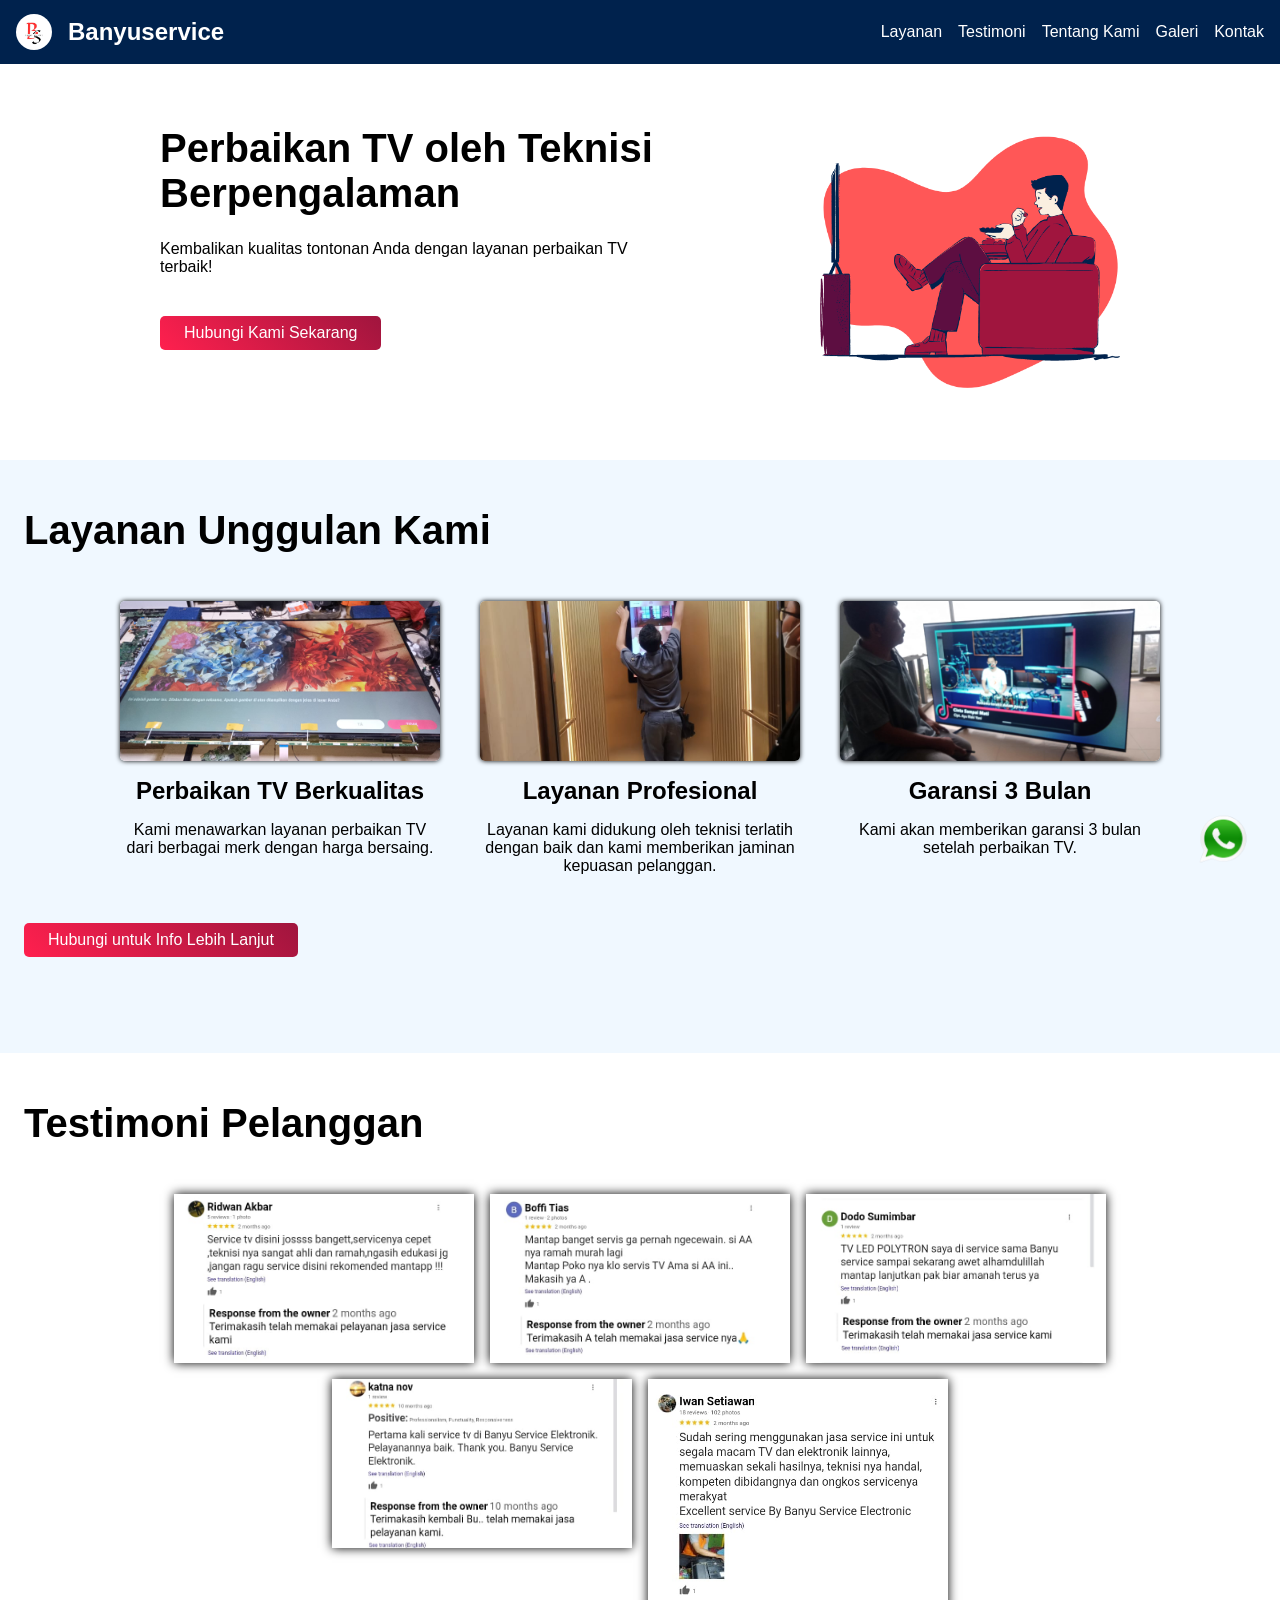
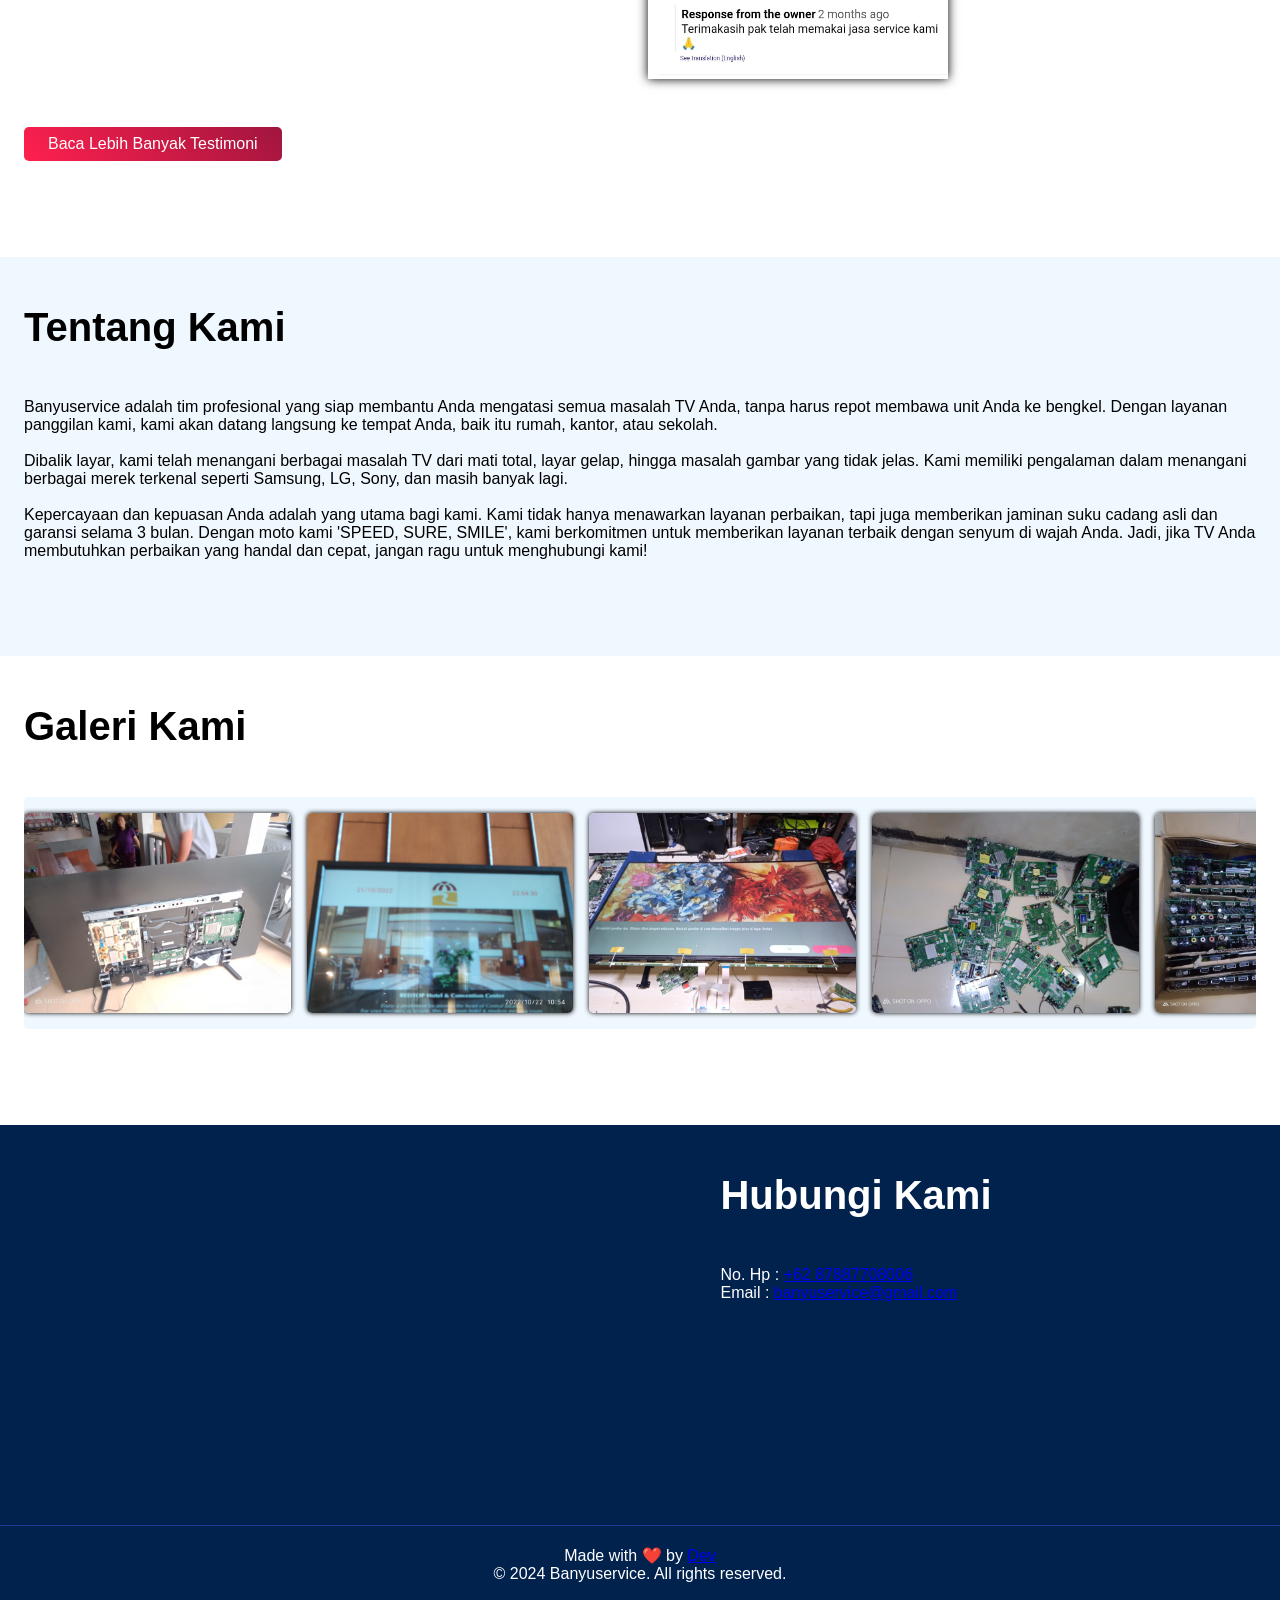
<file: index.html>
<!DOCTYPE html>
<html lang="en">
  <head>
    <meta charset="UTF-8" />
    <meta name="viewport" content="width=device-width, initial-scale=1.0" />
    <title>Service TV Profesional - Layanan Perbaikan TV Terbaik</title>
    <meta
      name="description"
      content="Service TV profesional dengan teknisi terpercaya. Kembalikan kualitas tontonan Anda dengan layanan perbaikan TV terbaik."
    />
    <meta
      name="keywords"
      content="service tv, perbaikan tv, teknisi tv, layanan perbaikan tv"
    />
    <link rel="stylesheet" href="style.css" />
  </head>
  <body>
    <!-- Header -->
    <header>
      <div class="container">
        <div>
          <img src="./assets/mylogo.jpeg" alt="Logo" />
          <h1>Banyuservice</h1>
        </div>
        <nav>
          <ul>
            <li><a href="#services">Layanan</a></li>
            <li><a href="#testimonials">Testimoni</a></li>
            <li><a href="#about">Tentang Kami</a></li>
            <li><a href="#gallery">Galeri</a></li>
            <li><a href="#contact">Kontak</a></li>
          </ul>
          <button class="nav-btn">=</button>
        </nav>
      </div>
    </header>

    <!-- Banner Utama -->
    <section class="banner">
      <div class="container">
        <div class="banner-text">
          <h2>Perbaikan TV oleh Teknisi Berpengalaman</h2>
          <p>
            Kembalikan kualitas tontonan Anda dengan layanan perbaikan TV
            terbaik!
          </p>
          <a href="#contact" class="cta-btn">Hubungi Kami Sekarang</a>
        </div>
        <img src="./assets/bannerimg.png" alt="banner" />
      </div>
    </section>

    <!-- Layanan Unggulan -->
    <section id="services" class="services">
      <div class="container">
        <h2>Layanan Unggulan Kami</h2>
        <div class="services-container">
          <div class="service">
            <div class="service-img"></div>
            <h3>Perbaikan TV Berkualitas</h3>
            <p>
              Kami menawarkan layanan perbaikan TV dari berbagai merk dengan
              harga bersaing.
            </p>
          </div>
          <div class="service">
            <div class="service-img"></div>

            <h3>Layanan Profesional</h3>
            <p>
              Layanan kami didukung oleh teknisi terlatih dengan baik dan kami
              memberikan jaminan kepuasan pelanggan.
            </p>
          </div>
          <div class="service">
            <div class="service-img"></div>

            <h3>Garansi 3 Bulan</h3>
            <p>Kami akan memberikan garansi 3 bulan setelah perbaikan TV.</p>
          </div>
        </div>
        <a href="#contact" class="btn">Hubungi untuk Info Lebih Lanjut</a>
      </div>
    </section>

    <!-- Testimoni Pelanggan -->
    <section class="testimonials">
      <div class="container">
        <h2>Testimoni Pelanggan</h2>
        <div class="testimonial">
          <img src="./assets/rev2.jpeg" alt="" />
          <img src="./assets/rev3.jpeg" alt="" />
          <img src="./assets/rev4.jpeg" alt="" />
          <img src="./assets/rev5.jpeg" alt="" />
          <img src="./assets/rev1.jpeg" alt="" />
        </div>
        <a href="https://g.co/kgs/Zhc6GTC" class="btn"
          >Baca Lebih Banyak Testimoni</a
        >
      </div>
    </section>

    <!-- Tentang Kami -->
    <section id="about" class="about">
      <div class="container">
        <h2>Tentang Kami</h2>
        <p>
          Banyuservice adalah tim profesional yang siap membantu Anda mengatasi
          semua masalah TV Anda, tanpa harus repot membawa unit Anda ke bengkel.
          Dengan layanan panggilan kami, kami akan datang langsung ke tempat
          Anda, baik itu rumah, kantor, atau sekolah. <br /><br />
          Dibalik layar, kami telah menangani berbagai masalah TV dari mati
          total, layar gelap, hingga masalah gambar yang tidak jelas. Kami
          memiliki pengalaman dalam menangani berbagai merek terkenal seperti
          Samsung, LG, Sony, dan masih banyak lagi. <br /><br />
          Kepercayaan dan kepuasan Anda adalah yang utama bagi kami. Kami tidak
          hanya menawarkan layanan perbaikan, tapi juga memberikan jaminan suku
          cadang asli dan garansi selama 3 bulan. Dengan moto kami 'SPEED, SURE,
          SMILE', kami berkomitmen untuk memberikan layanan terbaik dengan
          senyum di wajah Anda. Jadi, jika TV Anda membutuhkan perbaikan yang
          handal dan cepat, jangan ragu untuk menghubungi kami!
        </p>
      </div>
    </section>

    <!-- Galeri -->
    <section id="gallery" class="gallery">
      <div class="container">
        <h2>Galeri Kami</h2>
        <div class="gallery-container">
          <img src="./assets/1.jpeg" alt="" />
          <img src="./assets/2.jpeg" alt="" />
          <img src="./assets/3.jpeg" alt="" />
          <img src="./assets/4.jpeg" alt="" />
          <img src="./assets/5.jpeg" alt="" />
          <img src="./assets/6.jpeg" alt="" />
          <img src="./assets/7.jpeg" alt="" />
          <img src="./assets/8.jpeg" alt="" />
          <img src="./assets/9.jpeg" alt="" />
          <img src="./assets/10.jpeg" alt="" />
          <img src="./assets/11.jpeg" alt="" />
          <img src="./assets/12.jpeg" alt="" />
          <img src="./assets/13.jpeg" alt="" />
          <img src="./assets/14.jpeg" alt="" />
          <img src="./assets/15.jpeg" alt="" />
          <img src="./assets/16.jpeg" alt="" />
          <img src="./assets/person1.jpeg" alt="" />
          <img src="./assets/person2.jpeg" alt="" />
          <img src="./assets/person3.jpeg" alt="" />
        </div>
      </div>
    </section>

    <!-- Formulir Kontak -->
    <section id="contact" class="contact">
      <div class="container">
        <iframe
          src="https://www.google.com/maps/embed?pb=!1m18!1m12!1m3!1d247.91417741755888!2d106.80929280983511!3d-6.180675034517168!2m3!1f0!2f0!3f0!3m2!1i1024!2i768!4f13.1!3m3!1m2!1s0x2e69f7cd4213d9cb%3A0xb40d2b38ec5829e4!2sSAY%20BREAD%20INDOMARET%20SEMANGKA%20PALMER!5e0!3m2!1sen!2sid!4v1713147182653!5m2!1sen!2sid"
          width="400"
          height="300"
          style="border: 0"
          allowfullscreen=""
          loading="lazy"
          referrerpolicy="no-referrer-when-downgrade"
        ></iframe>
        <div class="contact-info">
          <h2>Hubungi Kami</h2>
          <p>No. Hp : <a href="https://wa.link/gdscpj">+62 87887708006</a></p>

          <p>
            Email :
            <a href="mailto:banyuservice.com">banyuservice@gmail.com</a>
          </p>
        </div>
      </div>
    </section>

    <!-- Footer -->
    <footer>
      <div class="container">
        <p>
          Made with ❤️ by <a href="https://www.instagram.com/nyu_arfx/">Dev</a>
        </p>
        <p>&copy; 2024 Banyuservice. All rights reserved.</p>
      </div>
    </footer>
    <a href="https://wa.link/gdscpj" class="wa-btn"
      ><img src="./assets/walogo.png" alt=""
    /></a>
    <script src="./script.js"></script>
  </body>
</html>
</file>
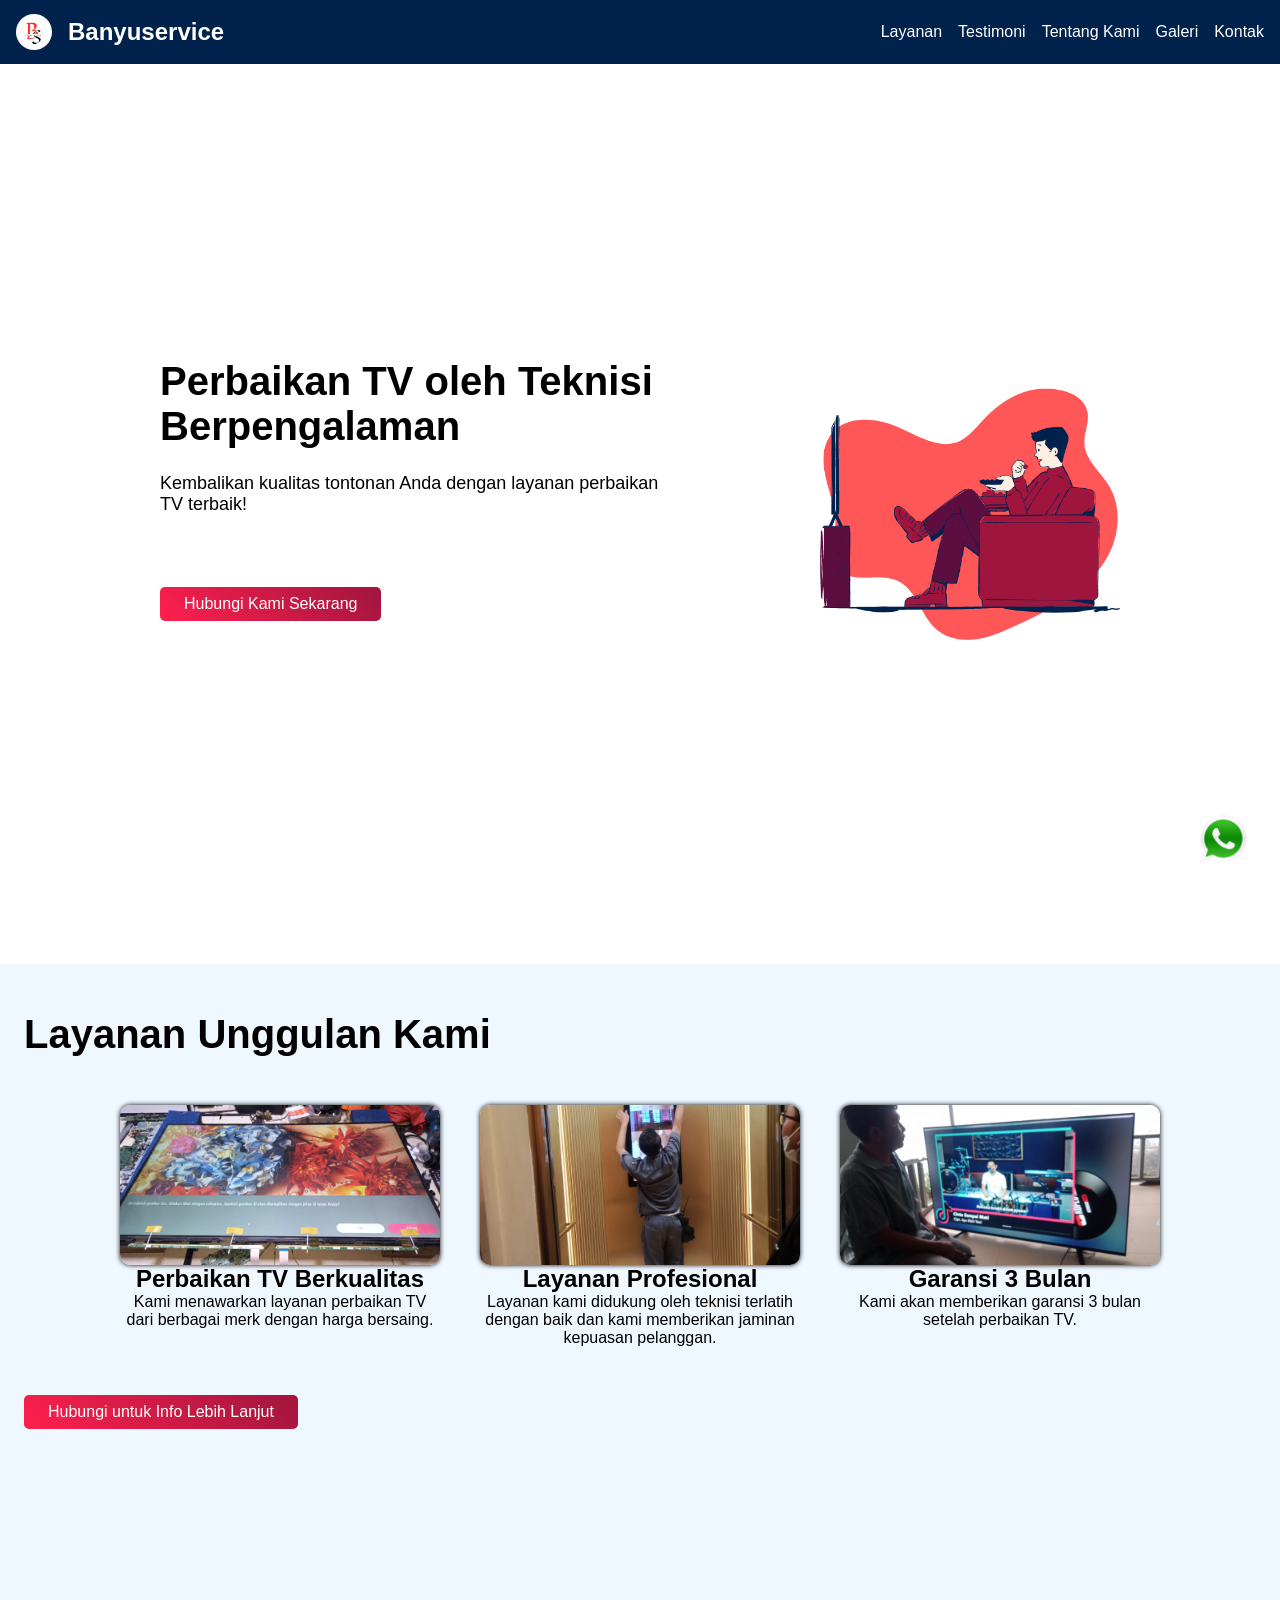
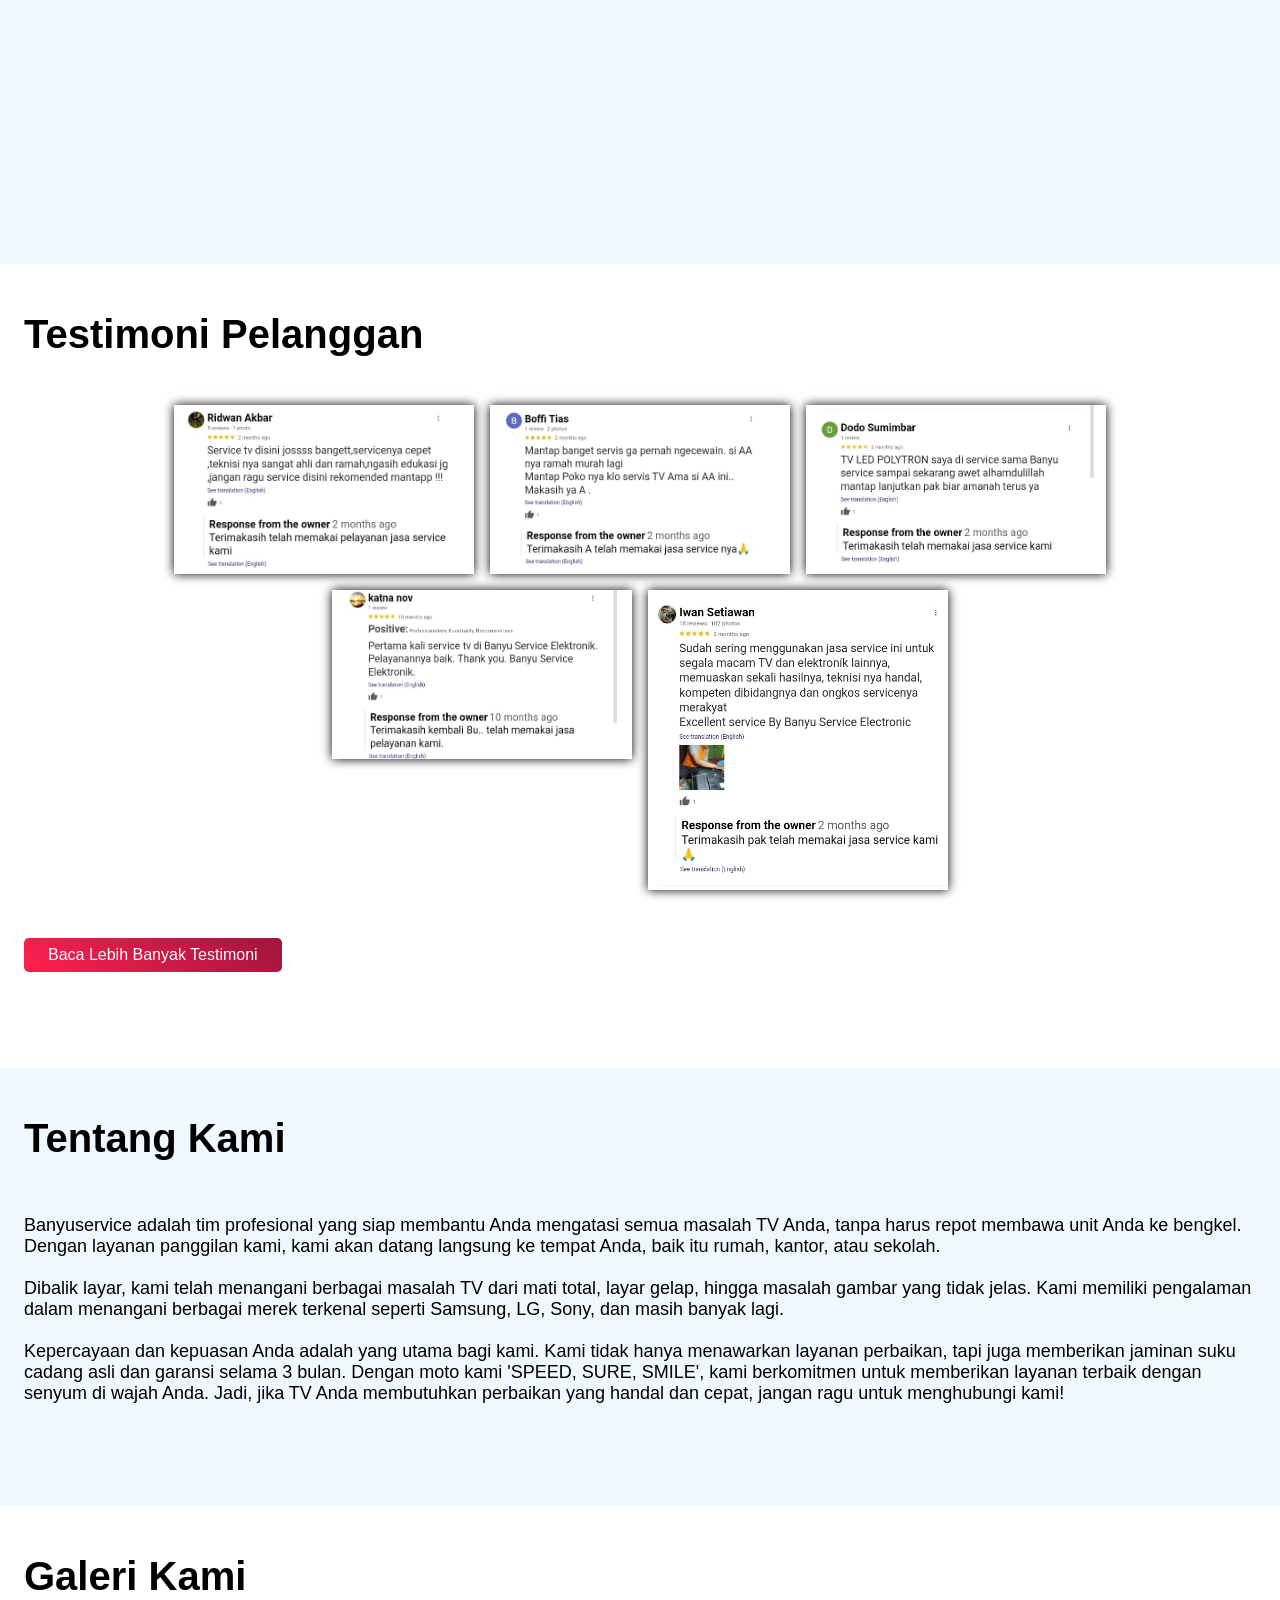
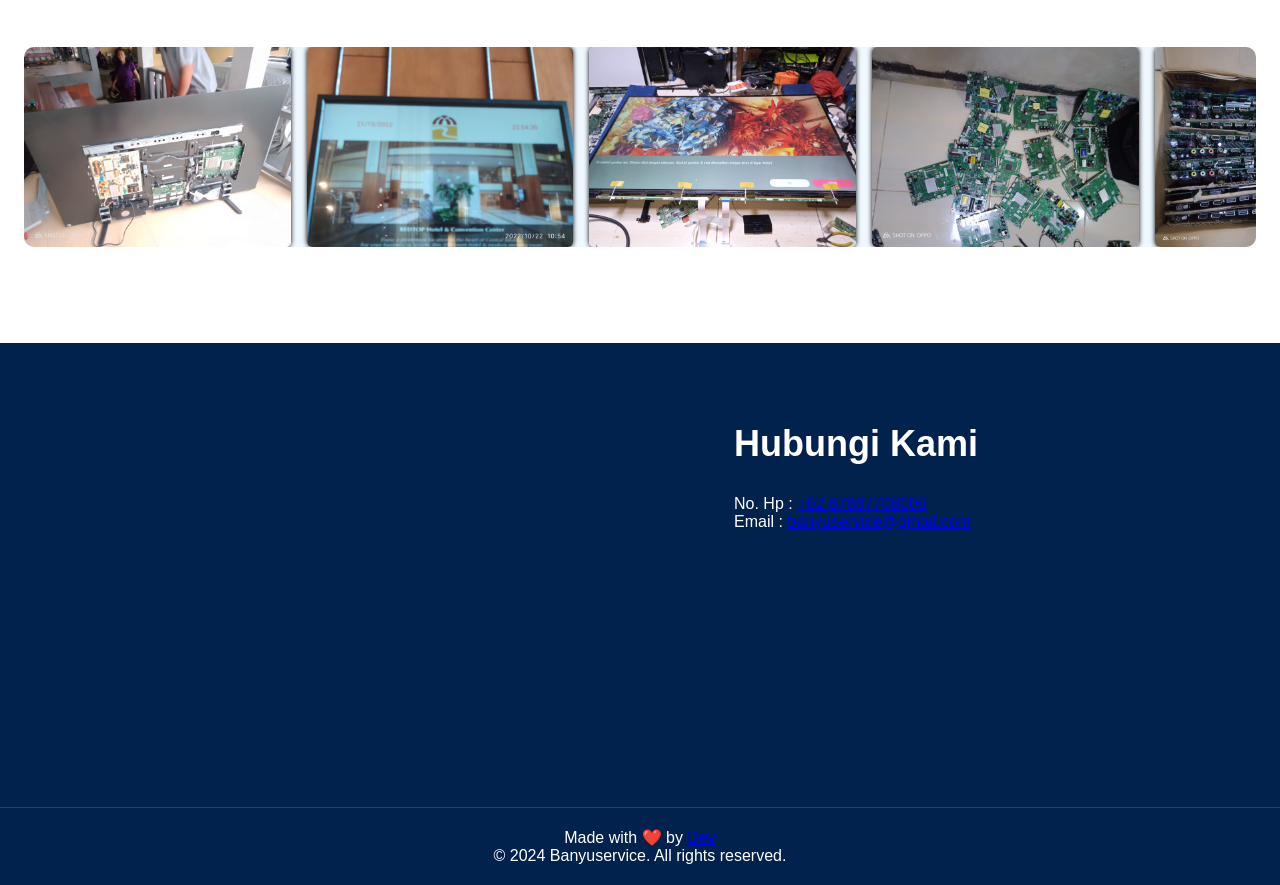
<file: src/index.html>
<!DOCTYPE html>
<html lang="en">
  <head>
    <meta charset="UTF-8" />
    <meta name="viewport" content="width=device-width, initial-scale=1.0" />
    <title>Servis TV Profesional - Layanan Perbaikan TV Terbaik</title>
    <meta
      name="description"
      content="Servis TV profesional dengan teknisi terpercaya. Kembalikan kualitas tontonan Anda dengan layanan perbaikan TV terbaik."
    />
    <meta
      name="keywords"
      content="servis tv, perbaikan tv, teknisi tv, layanan perbaikan tv"
    />
    <link rel="stylesheet" href="style.css" />
  </head>
  <body>
    <!-- Header -->
    <header>
      <div class="container">
        <div>
          <img src="./assets/mylogo.jpeg" alt="Logo" />
          <h1>Banyuservice</h1>
        </div>
        <nav>
          <ul>
            <li><a href="#services">Layanan</a></li>
            <li><a href="#testimonials">Testimoni</a></li>
            <li><a href="#about">Tentang Kami</a></li>
            <li><a href="#gallery">Galeri</a></li>
            <li><a href="#contact">Kontak</a></li>
          </ul>
          <button class="nav-btn">=</button>
        </nav>
      </div>
    </header>

    <!-- Banner Utama -->
    <section class="banner">
      <div class="container">
        <div class="banner-text">
          <h2>Perbaikan TV oleh Teknisi Berpengalaman</h2>
          <p>
            Kembalikan kualitas tontonan Anda dengan layanan perbaikan TV
            terbaik!
          </p>
          <a href="#contact" class="cta-btn">Hubungi Kami Sekarang</a>
        </div>
        <img src="./assets/bannerimg.png" alt="banner" />
      </div>
    </section>

    <!-- Layanan Unggulan -->
    <section id="services" class="services">
      <div class="container">
        <h2>Layanan Unggulan Kami</h2>
        <div class="services-container">
          <div class="service">
            <div class="service-img"></div>
            <h3>Perbaikan TV Berkualitas</h3>
            <p>
              Kami menawarkan layanan perbaikan TV dari berbagai merk dengan
              harga bersaing.
            </p>
          </div>
          <div class="service">
            <div class="service-img"></div>

            <h3>Layanan Profesional</h3>
            <p>
              Layanan kami didukung oleh teknisi terlatih dengan baik dan kami
              memberikan jaminan kepuasan pelanggan.
            </p>
          </div>
          <div class="service">
            <div class="service-img"></div>

            <h3>Garansi 3 Bulan</h3>
            <p>Kami akan memberikan garansi 3 bulan setelah perbaikan TV.</p>
          </div>
        </div>
        <a href="#contact" class="btn"
          >Hubungi untuk Info Lebih Lanjut</a
        >
      </div>
    </section>

    <!-- Testimoni Pelanggan -->
    <section class="testimonials">
      <div class="container">
        <h2>Testimoni Pelanggan</h2>
        <div class="testimonial">
          <img src="./assets/rev2.jpeg" alt="">
          <img src="./assets/rev3.jpeg" alt="">
          <img src="./assets/rev4.jpeg" alt="">
          <img src="./assets/rev5.jpeg" alt="">
          <img src="./assets/rev1.jpeg" alt="">
        </div>
        <a href="https://g.co/kgs/Zhc6GTC" class="btn">Baca Lebih Banyak Testimoni</a>
      </div>
    </section>

    <!-- Tentang Kami -->
    <section id="about" class="about">
      <div class="container">
        <h2>Tentang Kami</h2>
        <p>
          Banyuservice adalah tim profesional yang siap membantu Anda mengatasi
          semua masalah TV Anda, tanpa harus repot membawa unit Anda ke bengkel.
          Dengan layanan panggilan kami, kami akan datang langsung ke tempat
          Anda, baik itu rumah, kantor, atau sekolah. <br /><br />
          Dibalik layar, kami telah menangani berbagai masalah TV dari mati
          total, layar gelap, hingga masalah gambar yang tidak jelas. Kami
          memiliki pengalaman dalam menangani berbagai merek terkenal seperti
          Samsung, LG, Sony, dan masih banyak lagi. <br /><br />
          Kepercayaan dan kepuasan Anda adalah yang utama bagi kami. Kami tidak
          hanya menawarkan layanan perbaikan, tapi juga memberikan jaminan suku
          cadang asli dan garansi selama 3 bulan. Dengan moto kami 'SPEED, SURE,
          SMILE', kami berkomitmen untuk memberikan layanan terbaik dengan
          senyum di wajah Anda. Jadi, jika TV Anda membutuhkan perbaikan yang
          handal dan cepat, jangan ragu untuk menghubungi kami!
        </p>
      </div>
    </section>

    <!-- Galeri -->
    <section id="gallery" class="gallery">
      <div class="container">
        <h2>Galeri Kami</h2>
        <div class="gallery-container">
          <img src="./assets/1.jpeg" alt="" />
          <img src="./assets/2.jpeg" alt="" />
          <img src="./assets/3.jpeg" alt="" />
          <img src="./assets/4.jpeg" alt="" />
          <img src="./assets/5.jpeg" alt="" />
          <img src="./assets/6.jpeg" alt="" />
          <img src="./assets/7.jpeg" alt="" />
          <img src="./assets/8.jpeg" alt="" />
          <img src="./assets/9.jpeg" alt="" />
          <img src="./assets/10.jpeg" alt="" />
          <img src="./assets/11.jpeg" alt="" />
          <img src="./assets/12.jpeg" alt="" />
          <img src="./assets/13.jpeg" alt="" />
          <img src="./assets/14.jpeg" alt="" />
          <img src="./assets/15.jpeg" alt="" />
          <img src="./assets/16.jpeg" alt="" />
          <img src="./assets/person1.jpeg" alt="" />
          <img src="./assets/person2.jpeg" alt="" />
          <img src="./assets/person3.jpeg" alt="" />

        </div>
      </div>
    </section>

    <!-- Formulir Kontak -->
    <section id="contact" class="contact">
      <div class="container">
        <iframe
          src="https://www.google.com/maps/embed?pb=!1m18!1m12!1m3!1d247.91417741755888!2d106.80929280983511!3d-6.180675034517168!2m3!1f0!2f0!3f0!3m2!1i1024!2i768!4f13.1!3m3!1m2!1s0x2e69f7cd4213d9cb%3A0xb40d2b38ec5829e4!2sSAY%20BREAD%20INDOMARET%20SEMANGKA%20PALMER!5e0!3m2!1sen!2sid!4v1713147182653!5m2!1sen!2sid"
          width="400"
          height="300"
          style="border: 0"
          allowfullscreen=""
          loading="lazy"
          referrerpolicy="no-referrer-when-downgrade"
        ></iframe>
        <div class="contact-info">
          <h2>Hubungi Kami</h2>
          <p>No. Hp : <a href="https://wa.link/gdscpj">+62 87887708006</a></p>

          <p>
            Email :
            <a href="mailto:banyuservice.com">banyuservice@gmail.com</a>
          </p>
        </div>
      </div>
    </section>

    <!-- Footer -->
    <footer>
      <div class="container">
        <p>Made with ❤️ by <a href="https://www.instagram.com/nyu_arfx/">Dev</a></p>
        <p>&copy; 2024 Banyuservice. All rights reserved.</p>
      </div>
    </footer>
    <a href="https://wa.link/gdscpj" class="wa-btn"><img src="./assets/walogo.png" alt="" /></>
    <script src="./script.js"></script>
  </body>
</html>
</file>
<file: style.css>
:root {
  --main: linear-gradient(45deg, var(--primary), var(--secondary));
  --primary: #ff204e;
  --secondary: #a0153e;
  --tertiary: #5d0e41;
  --quartenary: #00224d;
}

/* Reset CSS */
* {
  margin: 0;
  padding: 0;
  box-sizing: border-box;
}

body::-webkit-scrollbar {
  display: none;
}

/* Body Styles */
body {
  font-family: "Poppins", sans-serif;
}

/* Container Styles */
.banner .container,
.services .container,
.testimonials .container,
.about .container,
.gallery .container {
  min-height: fit-content;
  margin: 0 auto;
  padding: 3em 1.5em;
}

/* Header Styles */
header {
  background-color: var(--quartenary);
  color: #fff;
  width: 100%;
  position: fixed;
  top: 0;
}
header .container {
  display: flex;
  height: 4em;
  padding: 0 1em;
  align-items: center;
  justify-content: space-between;
}
header .container div {
  display: flex;
  align-items: center;
  gap: 1em;
}
header img {
  width: 36px;
  height: 36px;
  border-radius: 50%;
}
header h1 {
  font-size: 24px;
}

nav ul {
  list-style-type: none;
  display: flex;
  gap: 1em;
}

nav ul li a {
  color: #fff;
  text-decoration: none;
}
nav ul li a:hover {
  color: var(--primary);
}
.nav-btn {
  display: none;
  min-width: 45px;
  font-size: 36px;
  color: white;
  background: none;
  border: none;
  cursor: pointer;
}
.nav-btn-active {
  color: var(--primary);
}
@media screen and (max-width: 580px) {
  .nav-btn {
    display: block;
  }
  header nav ul {
    display: none;
    flex-direction: column;
    gap: 1em;
    text-align: center;
    position: absolute;
    top: 5em;
    right: 1em;
    background-color: var(--quartenary);
    border-radius: 10px;
    -webkit-border-radius: 10px;
    -moz-border-radius: 10px;
    -ms-border-radius: 10px;
    -o-border-radius: 10px;
  }
  header nav ul li {
    padding: 0.5em 1em;
  }
  .nav-show {
    display: flex;
  }
}
/* Banner Styles */
.banner {
  min-height: fit-content;
  display: grid;
  place-content: center;
  background-color: white;
}
.banner .container {
  min-height: fit-content;
  width: 100vw;
  margin-top: 4em;
  display: flex;
  align-items: center;
  justify-content: space-evenly;
  flex-wrap: wrap-reverse;
  gap: 1.5em;
}
.banner .container img {
  width: 300px;
}
.banner .container .banner-text {
  display: flex;
  flex-direction: column;
  max-width: 500px;
  gap: 1.5em;
}
.banner h2 {
  font-size: 2.5em;
}

.banner p {
  font-size: 1em;
}
.banner .cta-btn {
  margin-top: 1em;
  font-size: 1em;
}
.cta-btn,
.btn,
.contact form button {
  background: linear-gradient(45deg, var(--primary), var(--secondary));
  color: #fff;
  border: none;
  cursor: pointer;
  margin: 3em 0;
  text-decoration: none;
  padding: 0.5em 1.5em;
  width: fit-content;
  border-radius: 5px;
  -webkit-border-radius: 5px;
  -moz-border-radius: 5px;
  -ms-border-radius: 5px;
  -o-border-radius: 5px;
}

.cta-btn:hover,
.btn:hover,
.contact form button:hover {
  background: linear-gradient(45deg, var(--tertiary), var(--secondary));
}

/* Services Styles */
.services .container {
  min-height: fit-content;
  display: flex;
  flex-direction: column;
  background-color: aliceblue;
}
.service {
  text-align: center;
  display: flex;
  flex-direction: column;
  align-items: center;
  gap: 1em;
  width: 20em;
}
.services-container .service:first-child .service-img {
  background: url(./assets/3.jpeg) no-repeat center center/cover;
  width: 20em;
  height: 10em;
  border-radius: 5px;
  -webkit-border-radius: 5px;
  -moz-border-radius: 5px;
  -ms-border-radius: 5px;
  -o-border-radius: 5px;
  box-shadow: 0 0 5px black;
}
.services-container .service:nth-child(2) .service-img {
  background: url(./assets/13.jpeg) no-repeat center center/cover;
  width: 20em;
  height: 10em;
  border-radius: 5px;
  -webkit-border-radius: 5px;
  -moz-border-radius: 5px;
  -ms-border-radius: 5px;
  -o-border-radius: 5px;
  box-shadow: 0 0 5px black;
}
.services-container .service:last-child .service-img {
  background: url(./assets/6.jpeg) no-repeat center center/cover;
  width: 20em;
  height: 10em;
  border-radius: 5px;
  -webkit-border-radius: 5px;
  -moz-border-radius: 5px;
  -ms-border-radius: 5px;
  -o-border-radius: 5px;
  box-shadow: 0 0 5px black;
}
.services h2 {
  font-size: 2.5em;
}

.services-container {
  display: flex;
  flex-wrap: wrap;
  justify-content: center;
  align-items: start;
  gap: 2.5em;
  padding-top: 3em;
}

.service h3 {
  font-size: 1.5em;
}

.service p {
  font-size: 1em;
}
.services .btn {
  margin-top: 3em;
}
/* Testimonials Styles */
.testimonials .container {
  display: flex;
  flex-direction: column;
}

.testimonial {
  display: flex;
  flex-wrap: wrap;
  align-items: start;
  justify-content: center;
  gap: 1em;
  padding-top: 3em;
}
.testimonials h2 {
  font-size: 2.5em;
}

.testimonial img {
  width: 300px;
  box-shadow: 0 0 10px black;
}
/* About Styles */
.about {
  background-color: aliceblue;
}

.about h2 {
  font-size: 2.5em;
  margin-bottom: 30px;
}

.about .container p {
  font-size: 1rem;
  margin: 3em auto;
}
/* Gallery Styles */
.gallery h2 {
  font-size: 2.5em;
}
.gallery-container {
  display: flex;
  align-items: normal;
  gap: 1em;
  margin: 3em auto;
  max-height: 600px;
  overflow-x: scroll;
  border-radius: 5px;
  background: aliceblue;
  -webkit-border-radius: 5px;
  -moz-border-radius: 5px;
  -ms-border-radius: 5px;
  -o-border-radius: 5px;
  padding: 1em 0;
}

.gallery-container img {
  max-height: 200px;
  border-radius: 5px;
  -webkit-border-radius: 5px;
  -moz-border-radius: 5px;
  -ms-border-radius: 5px;
  -o-border-radius: 5px;
  box-shadow: 0 0 5px black;
}

/* Contact Styles */
.contact {
  background-color: var(--quartenary);
  color: #fff;
  padding: 3rem 0;
}

.contact h2 {
  font-size: 2.5rem;
  margin-bottom: 3rem;
}

.contact .container {
  display: flex;
  flex-wrap: wrap-reverse;
  justify-content: center;
  gap: 10%;
}
.contact .container iframe {
  width: 19em;
  height: 19em;
  border-radius: 10px;
  -webkit-border-radius: 10px;
  -moz-border-radius: 10px;
  -ms-border-radius: 10px;
  -o-border-radius: 10px;
}
.contact-info {
  margin-bottom: 3rem;
}

/* Footer Styles */
footer {
  background-color: var(--quartenary);
  color: #fff;
  padding: 20px 0;
  text-align: center;
  border-top: 1px solid rgb(32, 58, 151);
  font-size: 1em;
}
footer p {
  font-size: 1rem;
}
.wa-btn {
  position: fixed;
  z-index: 9999;
  bottom: 2em;
  right: 2em;
  background: none;
  border: none;
  border-radius: 100px;
  -webkit-border-radius: 100px;
  -moz-border-radius: 100px;
  -ms-border-radius: 100px;
  -o-border-radius: 100px;
  cursor: pointer;
}
.wa-btn img {
  width: 50px;
  height: 50px;
}
</file>
<file: src/style.css>
:root {
  --main: linear-gradient(45deg, var(--primary), var(--secondary));
  --primary: #ff204e;
  --secondary: #a0153e;
  --tertiary: #5d0e41;
  --quartenary: #00224d;
}

/* Reset CSS */
* {
  margin: 0;
  padding: 0;
  box-sizing: border-box;
}

body::-webkit-scrollbar {
  display: none;
}

/* Body Styles */
body {
  font-family: "Poppins", sans-serif;
}

/* Container Styles */
.banner .container,
.services .container,
.testimonials .container,
.about .container,
.gallery .container {
  min-height: fit-content;
  margin: 0 auto;
  padding: 3em 1.5em;
}

/* Header Styles */
header {
  background-color: var(--quartenary);
  color: #fff;
  width: 100%;

  position: fixed;
  top: 0;
}
header .container {
  display: flex;
  height: 4em;
  padding: 0 1em;
  align-items: center;
  justify-content: space-between;
}
header .container div {
  display: flex;
  align-items: center;
  gap: 1em;
}
header img {
  width: 36px;
  height: 36px;
  border-radius: 50%;
}
header h1 {
  font-size: 24px;
}

nav ul {
  list-style-type: none;
  display: flex;
  gap: 1em;
}

nav ul li a {
  color: #fff;
  text-decoration: none;
}
nav ul li a:hover {
  color: var(--primary);
}
.nav-btn {
  display: none;
  min-width: 45px;
  font-size: 36px;
  color: white;
  background: none;
  border: none;
  cursor: pointer;
}
.nav-btn-active {
  color: var(--primary);
}
@media screen and (max-width: 580px) {
  .nav-btn {
    display: block;
  }
  header nav ul {
    display: none;
    flex-direction: column;
    gap: 1em;
    text-align: center;
    position: absolute;
    top: 5em;
    right: 1em;
    background-color: var(--quartenary);
    border-radius: 10px;
    -webkit-border-radius: 10px;
    -moz-border-radius: 10px;
    -ms-border-radius: 10px;
    -o-border-radius: 10px;
  }
  header nav ul li {
    padding: 0.5em 1em;
  }
  .nav-show {
    display: flex;
  }
}
/* Banner Styles */
.banner {
  min-height: 100vh;
  display: grid;
  place-content: center;
  background-color: white;
}
.banner .container {
  min-height: 100vh;
  width: 100vw;
  margin-top: 4em;
  display: flex;
  align-items: center;
  justify-content: space-evenly;
  flex-wrap: wrap-reverse;
  gap: 1.5em;
}
.banner .container img {
  width: 300px;
}
.banner .container .banner-text {
  display: flex;
  flex-direction: column;
  max-width: 500px;
  gap: 1.5em;
}
.banner h2 {
  font-size: 2.5em;
}

.banner p {
  font-size: 18px;
}

.cta-btn,
.btn,
.contact form button {
  background: linear-gradient(45deg, var(--primary), var(--secondary));
  color: #fff;
  border: none;
  cursor: pointer;
  margin: 3em 0;
  text-decoration: none;
  padding: 0.5em 1.5em;
  width: fit-content;
  border-radius: 5px;
  -webkit-border-radius: 5px;
  -moz-border-radius: 5px;
  -ms-border-radius: 5px;
  -o-border-radius: 5px;
}

.cta-btn:hover,
.btn:hover,
.contact form button:hover {
  background: linear-gradient(45deg, var(--tertiary), var(--secondary));
}

/* Services Styles */
.services .container {
  min-height: 100vh;
  display: flex;
  flex-direction: column;
  background-color: aliceblue;
}
.service {
  text-align: center;
  width: 20em;
}
.services-container .service:first-child .service-img {
  background: url(./assets/3.jpeg) no-repeat center center/cover;
  width: 20em;
  height: 10em;
  border-radius: 10px;
  -webkit-border-radius: 10px;
  -moz-border-radius: 10px;
  -ms-border-radius: 10px;
  -o-border-radius: 10px;
  box-shadow: 0 0 5px black;
}
.services-container .service:nth-child(2) .service-img {
  background: url(./assets/13.jpeg) no-repeat center center/cover;
  width: 20em;
  height: 10em;
  border-radius: 10px;
  -webkit-border-radius: 10px;
  -moz-border-radius: 10px;
  -ms-border-radius: 10px;
  -o-border-radius: 10px;
  box-shadow: 0 0 5px black;
}
.services-container .service:last-child .service-img {
  background: url(./assets/6.jpeg) no-repeat center center/cover;
  width: 20em;
  height: 10em;
  border-radius: 10px;
  -webkit-border-radius: 10px;
  -moz-border-radius: 10px;
  -ms-border-radius: 10px;
  -o-border-radius: 10px;
  box-shadow: 0 0 5px black;
}
.services h2 {
  font-size: 2.5em;
}

.services-container {
  display: flex;
  flex-wrap: wrap;
  justify-content: center;
  align-items: start;
  gap: 2.5em;
  padding-top: 3em;
}

.service h3 {
  font-size: 24px;
}

.service p {
  font-size: 16px;
}
.services .btn {
  margin-top: 3em;
}
/* Testimonials Styles */
.testimonials .container {
  display: flex;
  flex-direction: column;
}

.testimonial {
  display: flex;
  flex-wrap: wrap;
  align-items: start;
  justify-content: center;
  gap: 1em;
  padding-top: 3em;
}
.testimonials h2 {
  font-size: 2.5em;
}

.testimonial img {
  width: 300px;
  box-shadow: 0 0 10px black;
}
/* About Styles */
.about {
  background-color: aliceblue;
}

.about h2 {
  font-size: 2.5em;
  margin-bottom: 30px;
}

.about p {
  font-size: 18px;
  margin: 3em auto;
}
/* Gallery Styles */
.gallery h2 {
  font-size: 2.5em;
}
.gallery-container {
  display: flex;
  align-items: normal;
  gap: 1em;
  margin: 3em auto;
  max-height: 600px;
  overflow-x: scroll;
  border-radius: 10px;
  background: aliceblue;
  -webkit-border-radius: 10px;
  -moz-border-radius: 10px;
  -ms-border-radius: 10px;
  -o-border-radius: 10px;
}

.gallery-container img {
  max-height: 200px;
  border-radius: 5px;
  -webkit-border-radius: 5px;
  -moz-border-radius: 5px;
  -ms-border-radius: 5px;
  -o-border-radius: 5px;
  box-shadow: 0 0 5px black;
}

.gallery-btn {
  cursor: pointer;
  height: 3em;
  width: 100%;
  background: none;
  border: none;
}
/* Contact Styles */
.contact {
  background-color: var(--quartenary);
  color: #fff;
  padding: 80px 0;
}

.contact h2 {
  font-size: 36px;
  margin-bottom: 30px;
}

.contact .container {
  display: flex;
  flex-wrap: wrap-reverse;
  justify-content: center;
  gap: 10%;
}
.contact .container iframe {
  width: 19em;
  height: 19em;
  border-radius: 10px;
  -webkit-border-radius: 10px;
  -moz-border-radius: 10px;
  -ms-border-radius: 10px;
  -o-border-radius: 10px;
}
.contact-info {
  margin-bottom: 30px;
}

/* Footer Styles */
footer {
  background-color: var(--quartenary);
  color: #fff;
  padding: 20px 0;
  text-align: center;
  border-top: 1px solid rgb(32, 58, 151);
}
.wa-btn {
  position: fixed;
  z-index: 9999;
  bottom: 2em;
  right: 2em;
  background: none;
  border: none;
  border-radius: 100px;
  -webkit-border-radius: 100px;
  -moz-border-radius: 100px;
  -ms-border-radius: 100px;
  -o-border-radius: 100px;
  cursor: pointer;
}
.wa-btn img {
  width: 50px;
  height: 50px;
}
</file>
